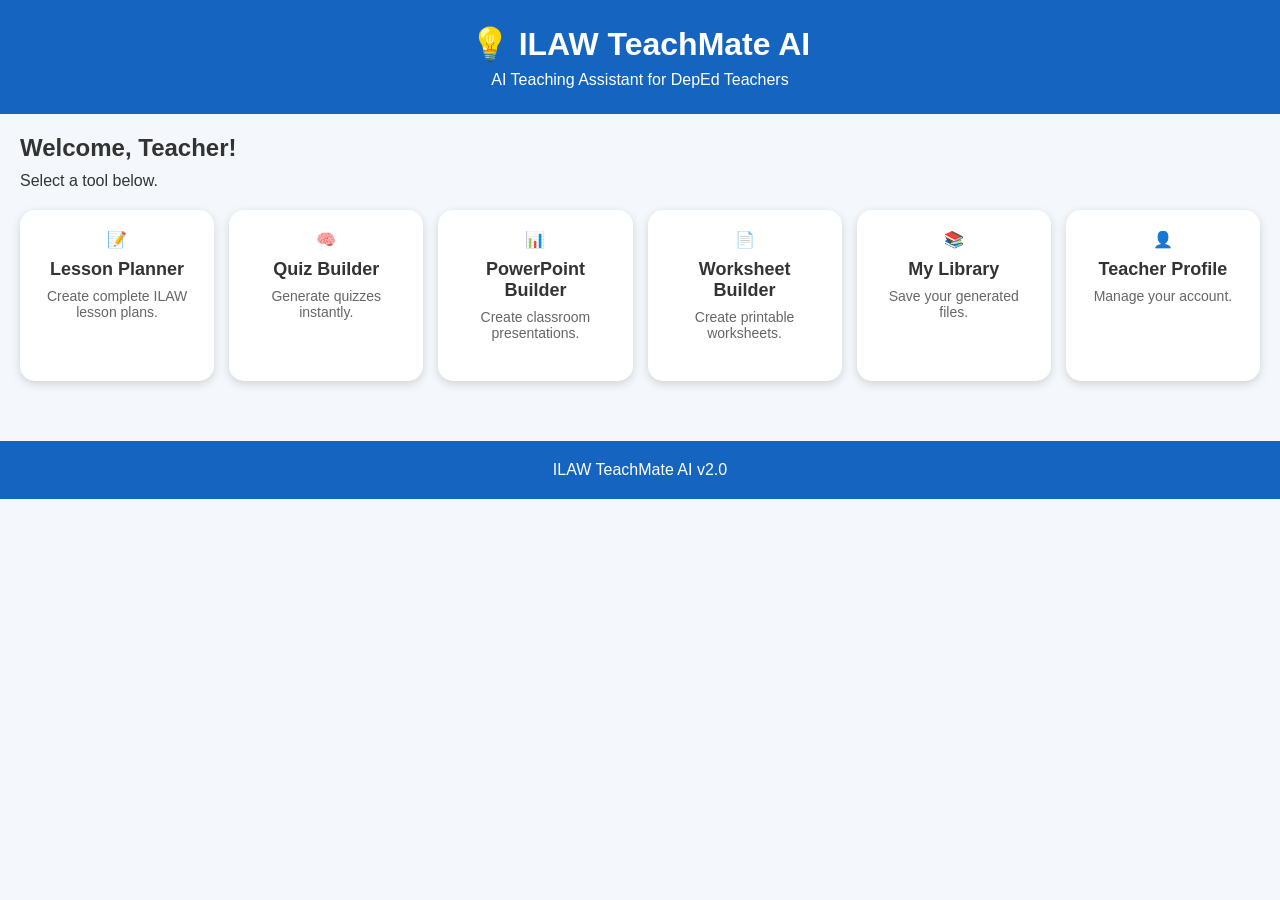
<file: index.html>
<!DOCTYPE html>
<html lang="en">
<head>
<meta charset="UTF-8">
<meta name="viewport" content="width=device-width, initial-scale=1.0">

<title>ILAW TeachMate AI</title>

<link rel="stylesheet" href="styles.css">
<link rel="manifest" href="manifest.json">
</head>

<body>

<header class="header">
<h1>💡 ILAW TeachMate AI</h1>
<p>AI Teaching Assistant for DepEd Teachers</p>
</header>

<main class="container">

<h2>Welcome, Teacher!</h2>

<p>Select a tool below.</p>

<div class="grid">

<a href="lesson.html" class="card">
📝
<h3>Lesson Planner</h3>
<p>Create complete ILAW lesson plans.</p>
</a>

<a href="quiz.html" class="card">
🧠
<h3>Quiz Builder</h3>
<p>Generate quizzes instantly.</p>
</a>

<a href="powerpoint.html" class="card">
📊
<h3>PowerPoint Builder</h3>
<p>Create classroom presentations.</p>
</a>

<a href="worksheet.html" class="card">
📄
<h3>Worksheet Builder</h3>
<p>Create printable worksheets.</p>
</a>

<a href="library.html" class="card">
📚
<h3>My Library</h3>
<p>Save your generated files.</p>
</a>

<a href="profile.html" class="card">
👤
<h3>Teacher Profile</h3>
<p>Manage your account.</p>
</a>

</div>

</main>

<footer>

<p>ILAW TeachMate AI v2.0</p>

</footer>

<script src="app.js"></script>

</body>
</html>
</file>
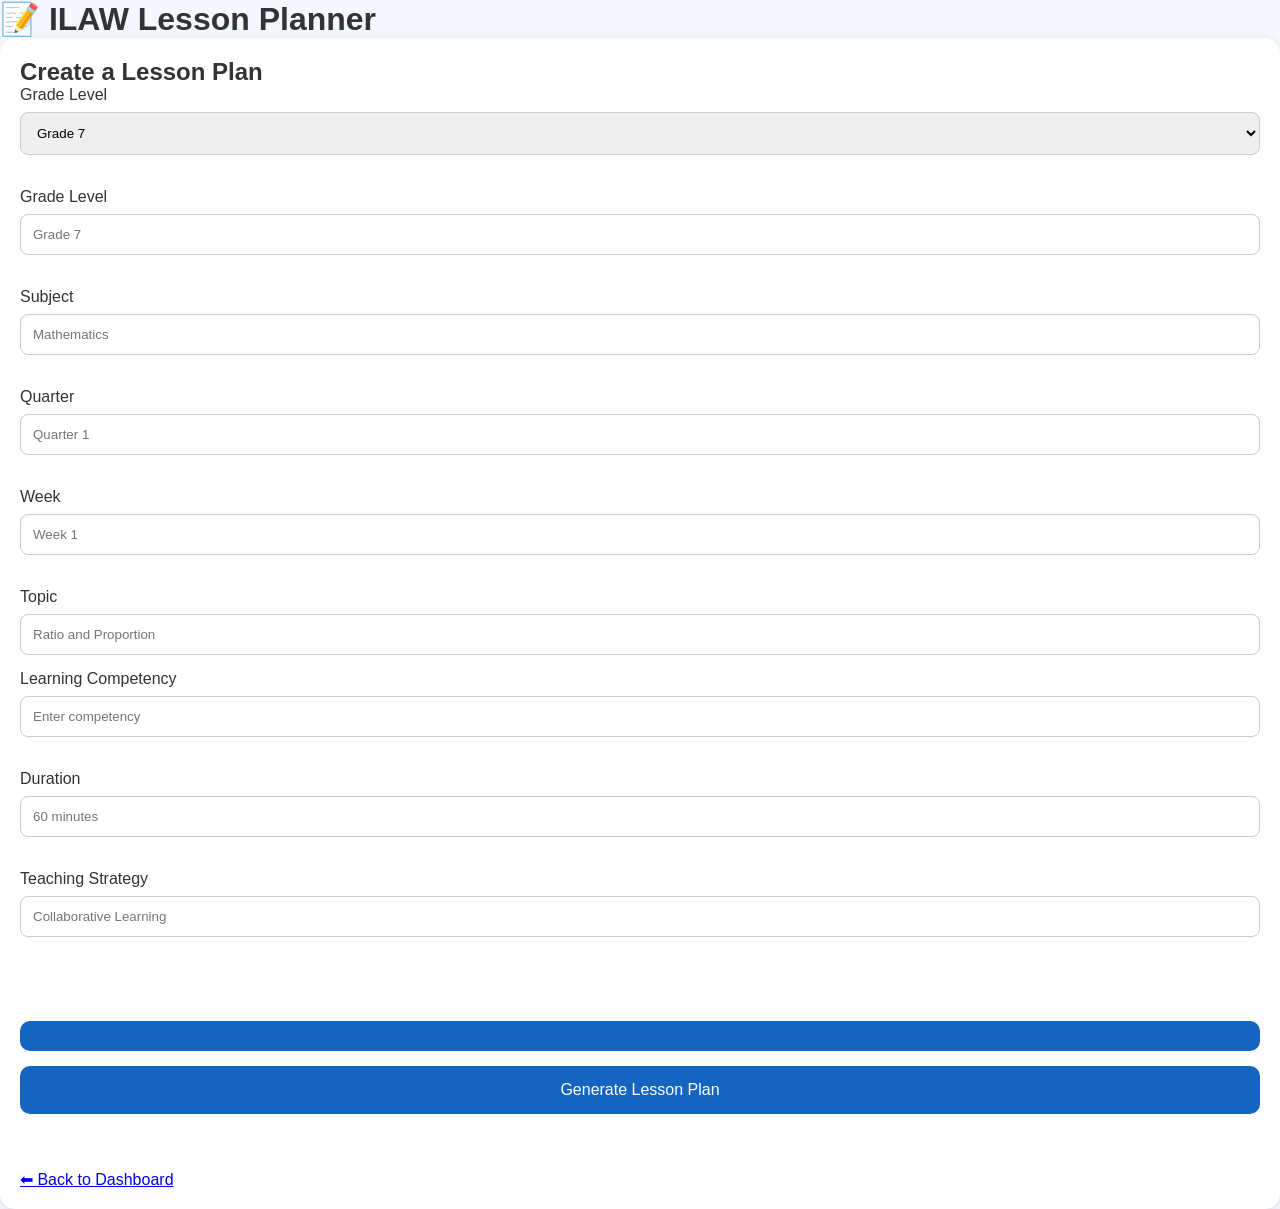
<file: lesson.html>
<!DOCTYPE html>
<html lang="en">
<head>
<meta charset="UTF-8">
<meta name="viewport" content="width=device-width, initial-scale=1.0">
<title>ILAW Lesson Planner</title>
<link rel="stylesheet" href="styles.css">
</head>

<body>

<header>
<h1>📝 ILAW Lesson Planner</h1>
</header>

<div class="hero">

<h2>Create a Lesson Plan</h2>

<label>Grade Level</label><br>
<select>
<option>Grade 7</option>
<option>Grade 8</option>
<option>Grade 9</option>
<option>Grade 10</option>
</select>

<br><br>
<label>Grade Level</label><br>
<input type="text" placeholder="Grade 7"><br><br>
<label>Subject</label><br>
<input type="text" placeholder="Mathematics">

<br><br>
<label>Quarter</label><br>
<input type="text" placeholder="Quarter 1"><br><br>
<label>Week</label><br>
<input type="text" placeholder="Week 1"><br><br>
<label>Topic</label><br>

<input type="text" placeholder="Ratio and Proportion">
<label>Learning Competency</label><br>
<input type="text" placeholder="Enter competency"><br><br>
<label>Duration</label><br>
<input type="text" placeholder="60 minutes"><br><br>

<label>Teaching Strategy</label><br>
<input type="text" placeholder="Collaborative Learning"><br><br>
<br><br>

<button><button onclick="generateLessonPlan()">
    Generate Lesson Plan
</button>

<div id="result" style="margin-top:20px;"></div>

<br><br>

<a href="index.html">⬅ Back to Dashboard</a>

</div>

<script>
function generateLessonPlan() {
    document.getElementById("result").innerHTML = `
        <h2>Generated Lesson Plan</h2>

        <h3>Objectives</h3>
        <ul>
            <li>Cognitive: Students will understand the lesson.</li>
            <li>Affective: Students will appreciate the topic.</li>
            <li>Psychomotor: Students will participate actively.</li>
        </ul>

        <h3>Learning Activities</h3>
        <p>Motivation → Discussion → Group Activity → Assessment → Assignment</p>

        <h3>Assessment</h3>
        <p>Short Quiz (10 items)</p>
    `;
}
</script>
</body>
</html>
</file>
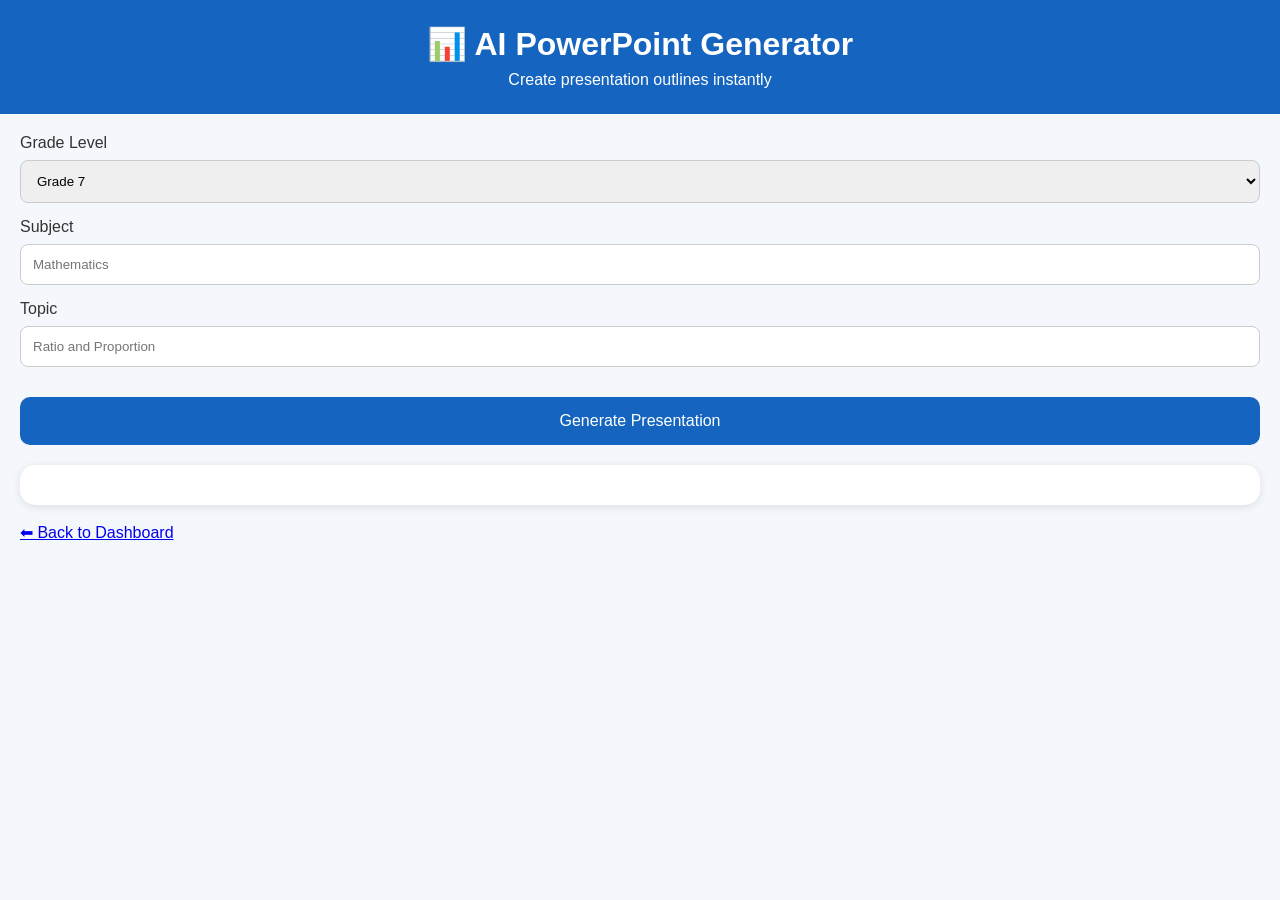
<file: powerpoint.html>
<!DOCTYPE html>
<html lang="en">
<head>
<meta charset="UTF-8">
<meta name="viewport" content="width=device-width, initial-scale=1.0">
<title>PowerPoint Generator</title>
<link rel="stylesheet" href="styles.css">
</head>

<body>

<header class="header">
<h1>📊 AI PowerPoint Generator</h1>
<p>Create presentation outlines instantly</p>
</header>

<div class="container">

<label>Grade Level</label>
<select>
<option>Grade 7</option>
<option>Grade 8</option>
<option>Grade 9</option>
<option>Grade 10</option>
</select>

<label>Subject</label>
<input type="text" placeholder="Mathematics">

<label>Topic</label>
<input type="text" placeholder="Ratio and Proportion">

<button onclick="generatePPT()">Generate Presentation</button>

<div id="pptResult" class="hero" style="margin-top:20px;"></div>

<br>

<a href="index.html">⬅ Back to Dashboard</a>

</div>

<script>
function generatePPT(){

document.getElementById("pptResult").innerHTML=`

<h2>Presentation Outline</h2>

<ol>
<li>Title Slide</li>
<li>Learning Objectives</li>
<li>Motivation</li>
<li>Lesson Proper</li>
<li>Examples</li>
<li>Group Activity</li>
<li>Assessment</li>
<li>Reflection</li>
<li>Assignment</li>
</ol>

<p><b>Status:</b> Ready for future PPTX export.</p>

`;

}
</script>

</body>
</html>
</file>
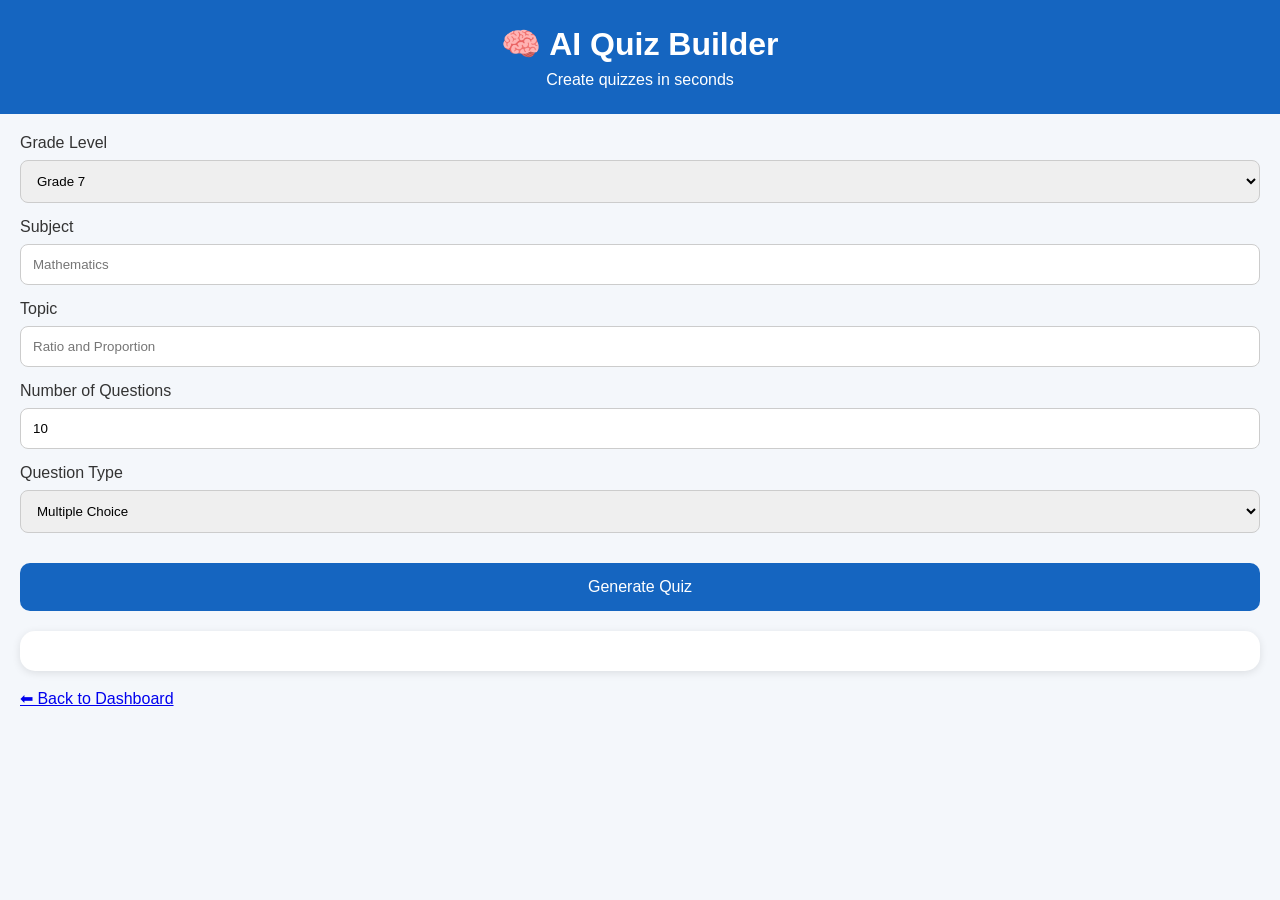
<file: quiz.html>
<!DOCTYPE html>
<html lang="en">
<head>
<meta charset="UTF-8">
<meta name="viewport" content="width=device-width, initial-scale=1.0">
<title>Quiz Builder</title>
<link rel="stylesheet" href="styles.css">
</head>

<body>

<header class="header">
<h1>🧠 AI Quiz Builder</h1>
<p>Create quizzes in seconds</p>
</header>

<div class="container">

<label>Grade Level</label>
<select>
<option>Grade 7</option>
<option>Grade 8</option>
<option>Grade 9</option>
<option>Grade 10</option>
</select>

<label>Subject</label>
<input type="text" placeholder="Mathematics">

<label>Topic</label>
<input type="text" placeholder="Ratio and Proportion">

<label>Number of Questions</label>
<input type="number" value="10">

<label>Question Type</label>
<select>
<option>Multiple Choice</option>
<option>True or False</option>
<option>Identification</option>
<option>Mixed</option>
</select>

<button onclick="generateQuiz()">Generate Quiz</button>

<div id="quizResult" class="hero" style="margin-top:20px;"></div>

<br>

<a href="index.html">⬅ Back to Dashboard</a>

</div>

<script>
function generateQuiz(){

document.getElementById("quizResult").innerHTML=`

<h2>Sample Quiz</h2>

<ol>

<li>What is a ratio?
<br><br>
A. Comparison of two quantities
<br>
B. A polygon
<br>
C. A fraction only
<br>
D. An equation

<br><br>

<li>2:4 is equivalent to ________.

<br><br>

<li>True or False:
Ratios compare two quantities.

</ol>

<h3>Answer Key</h3>

1. A

2. 1:2

3. True

`;

}
</script>

</body>
</html>
</file>
<file: styles.css>
*{
margin:0;
padding:0;
box-sizing:border-box;
font-family:Arial, sans-serif;
}

body{
background:#f4f7fb;
color:#333;
}

.header{
background:#1565C0;
color:white;
padding:25px;
text-align:center;
}

.header p{
margin-top:8px;
}

.container{
padding:20px;
}

.container h2{
margin-bottom:10px;
}

.container p{
margin-bottom:20px;
}

.grid{
display:grid;
grid-template-columns:repeat(auto-fit,minmax(150px,1fr));
gap:15px;
}

.card{
background:white;
border-radius:15px;
padding:20px;
text-align:center;
text-decoration:none;
color:#333;
box-shadow:0 3px 10px rgba(0,0,0,.15);
transition:.3s;
}

.card:hover{
transform:translateY(-5px);
}

.card h3{
margin-top:10px;
margin-bottom:8px;
font-size:18px;
}

.card p{
font-size:14px;
color:#666;
}

footer{
margin-top:40px;
padding:20px;
text-align:center;
background:#1565C0;
color:white;
}

button{
width:100%;
padding:15px;
border:none;
border-radius:10px;
background:#1565C0;
color:white;
font-size:16px;
margin-top:15px;
cursor:pointer;
}

input,select,textarea{
width:100%;
padding:12px;
margin-top:8px;
margin-bottom:15px;
border:1px solid #ccc;
border-radius:8px;
}

.hero{
background:white;
padding:20px;
border-radius:15px;
box-shadow:0 2px 8px rgba(0,0,0,.1);
}
</file>
